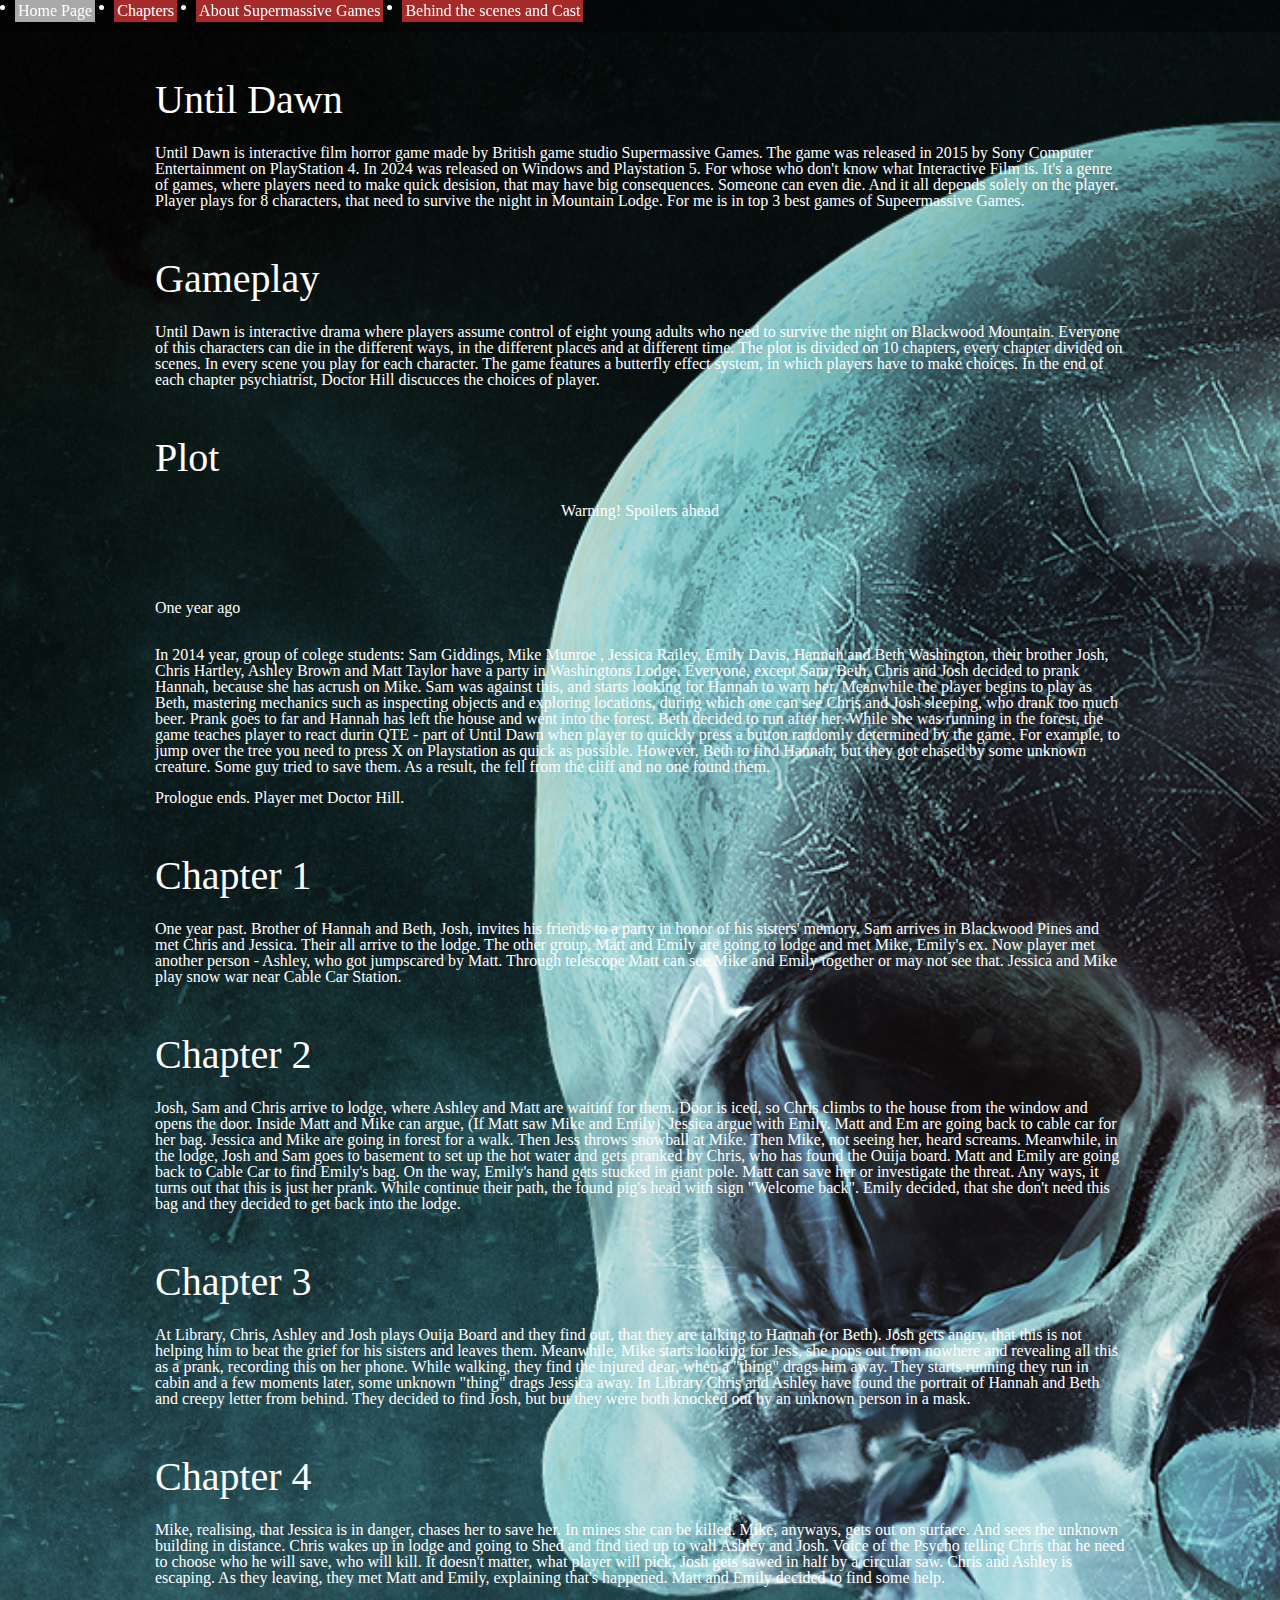
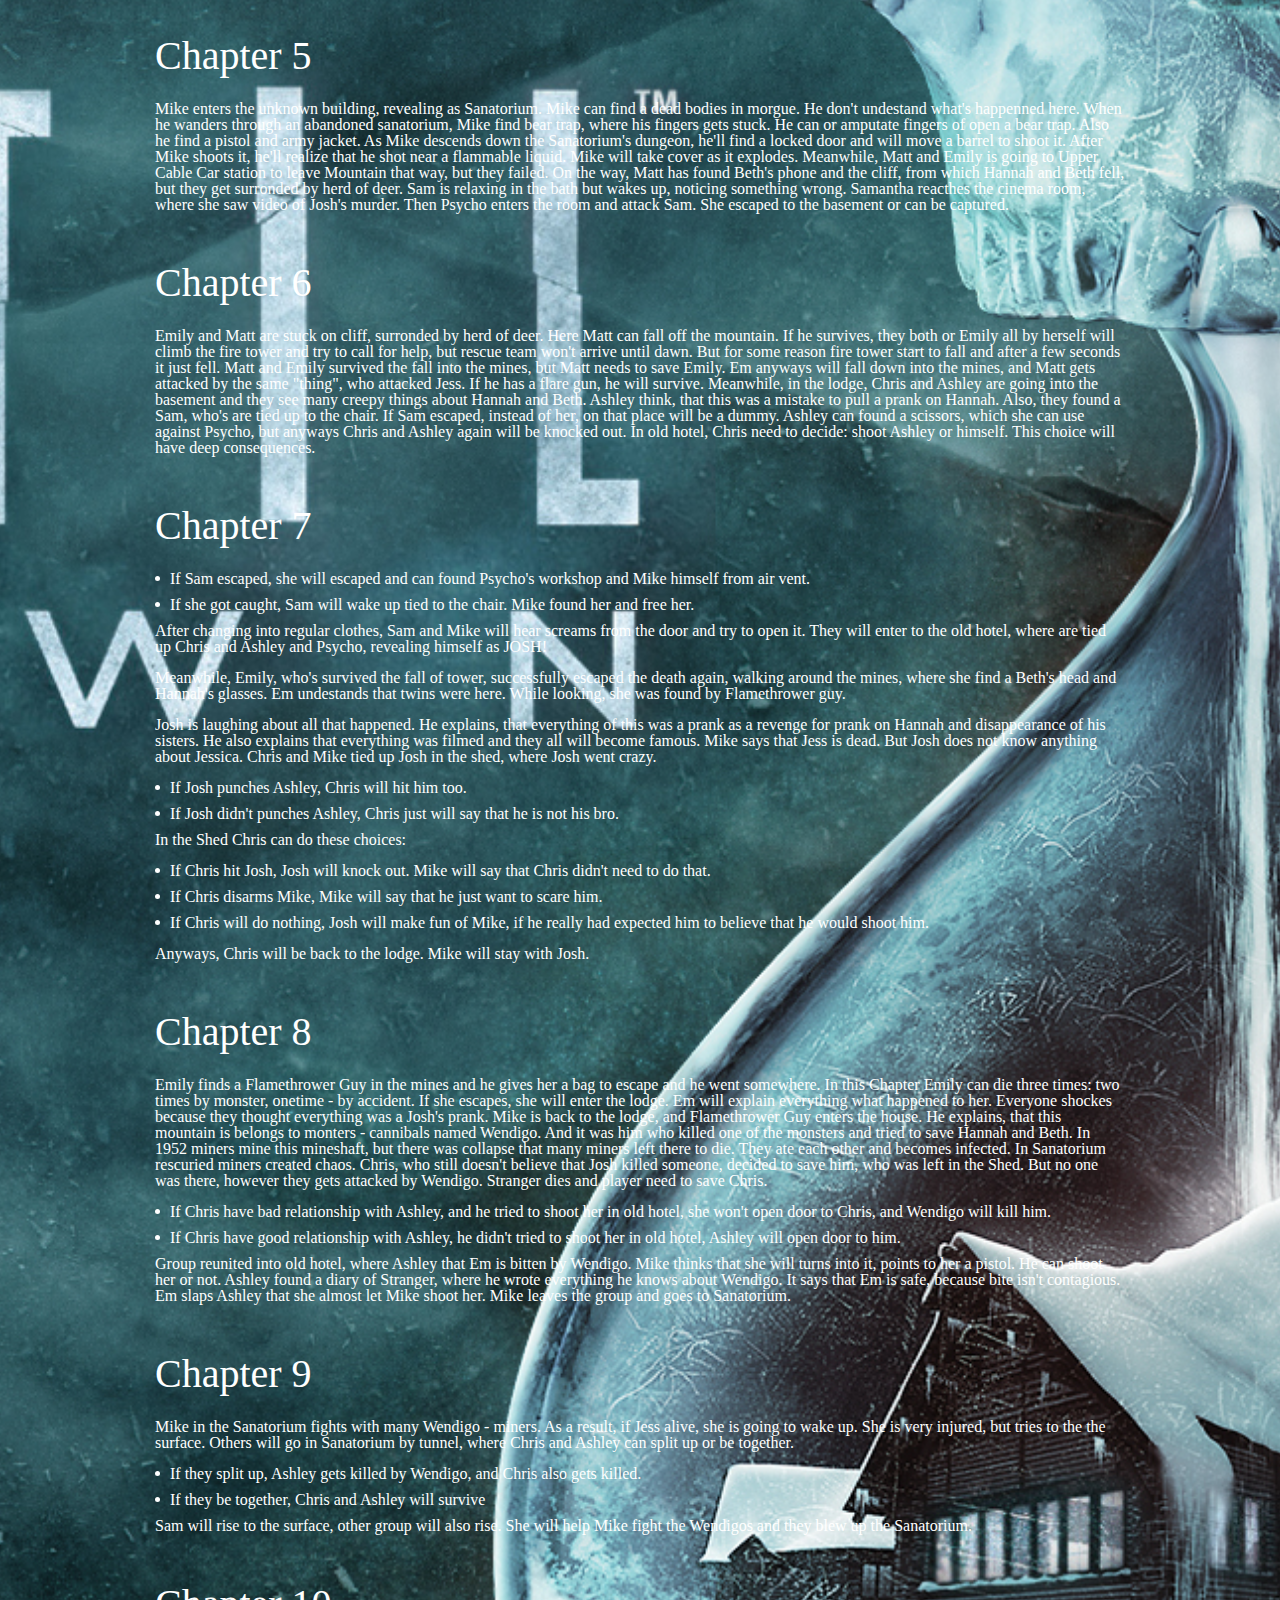
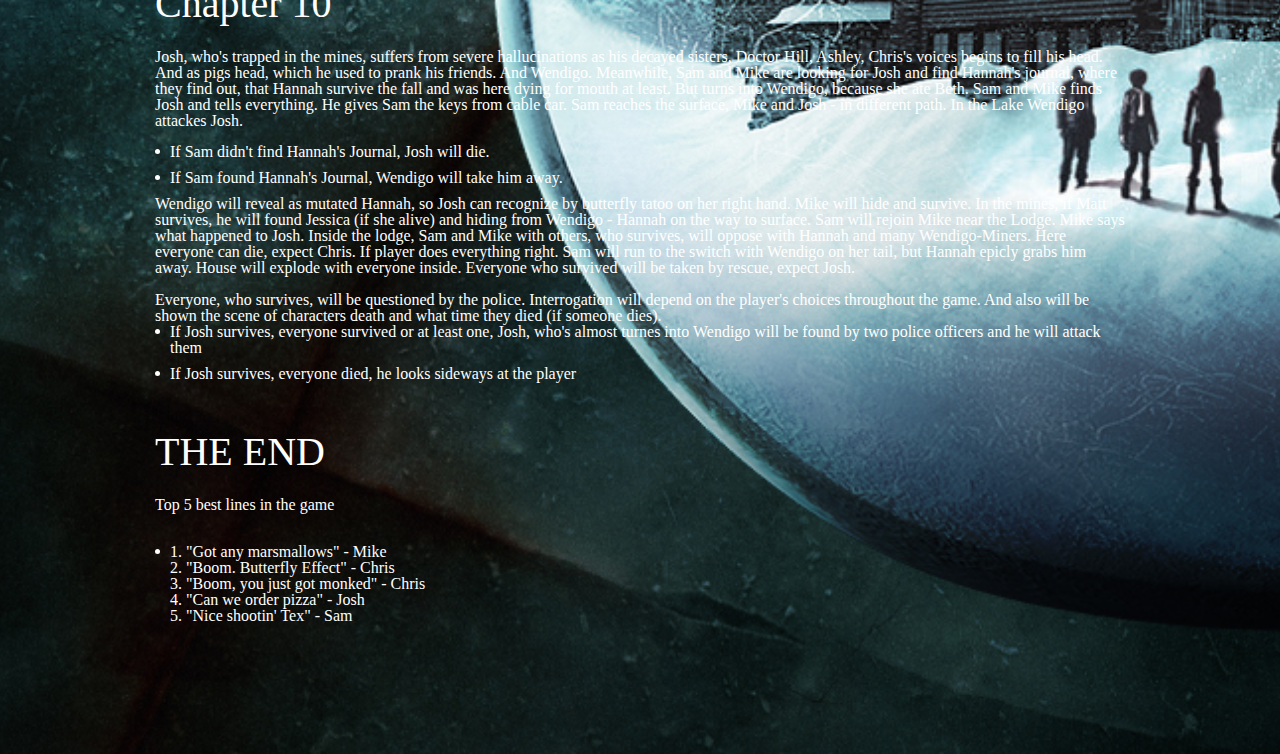
<file: index.html>
<!DOCTYPE html>
<html lang="en">

<head>
   <meta charset="UTF-8">
   <meta name="viewport" content="width=device-width, initial-scale=1.0">
   <link rel="stylesheet" href="css/style.css">
   <title>Until Dawn</title>
   <link rel="shortcut icon" href="img/favicon.ico">
</head>

<body>
   <header class="header">
      <ul class="menu">
         <li>
            <a href="index.html" class="sub-link">Home Page</a>
         </li>
         <li>
            <a href="#" class="link">Chapters</a>
            <ul class="sub-menu">
               <li>
                  <a href="#ch-1" class="sub-link">Chapter 1</a>
               </li>
               <li>
                  <a href="#ch-2" class="sub-link">Chapter 2</a>
               </li>
               <li>
                  <a href="#ch-3" class="sub-link">Chapter 3</a>
               </li>
               <li>
                  <a href="#ch-4" class="sub-link">Chapter 4</a>
               </li>
               <li>
                  <a href="#ch-5" class="sub-link">Chapter 5</a>
               </li>
               <li>
                  <a href="#ch-6" class="sub-link">Chapter 6</a>
               </li>
               <li>
                  <a href="#ch-7" class="sub-link">Chapter 7</a>
               </li>
               <li>
                  <a href="#ch-8" class="sub-link">Chapter 8</a>
               </li>
               <li>
                  <a href="#ch-9" class="sub-link">Chapter 9</a>
               </li>
               <li>
                  <a href="#ch-10" class="sub-link">Chapter 10</a>
               </li>
            </ul>
         </li>
         <li>
            <a href="untildawn.html" class="link">About Supermassive Games</a>
         </li>
         <li>
            <a href="cast.html" class="link">Behind the scenes and Cast</a>
         </li>
      </ul>

   </header>
   <main class="page">
      <div class="page__container">
         <h1 class="title">
            Until Dawn
         </h1>
         <div class="text">
            <p>Until Dawn is interactive film horror game made by British game studio Supermassive Games. The game was
               released in 2015 by Sony Computer Entertainment on PlayStation 4. In 2024 was released on Windows and
               Playstation 5. For whose who don't know what Interactive Film is. It's a genre of games, where players
               need to make quick desision, that may have big consequences. Someone can even die. And it all depends
               solely on the player. Player plays for 8 characters, that need to survive the night in Mountain Lodge.
               For me is in top 3 best games of Supeermassive Games. </p>
         </div>

         <h2 class="title">
            Gameplay
         </h2>

         <div class="text">
            <p> Until Dawn is interactive drama where players assume control of eight young adults who need to survive
               the night on Blackwood Mountain. Everyone of this characters can die in the different ways, in the
               different places and at different time. The plot is divided on 10 chapters, every chapter divided on
               scenes. In every scene you play for each character. The game features a butterfly effect system, in which
               players have to make choices. In the end of each chapter psychiatrist, Doctor Hill discucces the choices
               of player. </p>
         </div>

         <h3 class="title">
            Plot
         </h3>

         <div class="text text--center">

            <p>Warning! Spoilers ahead</p>
            <br>
         </div>

         <div class="text">
            <p> One year ago</p>
            <br>
            <p> In 2014 year, group of colege students: Sam Giddings, Mike Munroe , Jessica Railey, Emily Davis, Hannah
               and Beth Washington, their brother Josh, Chris Hartley, Ashley Brown and Matt Taylor have a party
               in Washingtons Lodge. Everyone, except Sam, Beth, Chris and Josh decided to prank Hannah, because she has
               acrush on Mike. Sam was against this, and starts looking for Hannah to warn her. Meanwhile the player
               begins to play as Beth, mastering mechanics such as inspecting objects and exploring locations, during
               which one can see Chris and Josh sleeping, who drank too much beer. Prank goes to far and Hannah has left
               the house and went into the forest. Beth decided to run after her. While she was running in the forest,
               the game teaches player to react durin QTE - part of Until Dawn when player to quickly press a button
               randomly determined by the game. For example, to jump over the tree you need to press X on Playstation as
               quick as possible. However, Beth to find Hannah, but they got chased by some unknown creature. Some guy
               tried to save them. As a result, the fell from the cliff and no one found them.</p>
            <p>Prologue ends. Player met Doctor Hill. </p>
         </div>

         <h4 id="ch-1" class="title">
            Chapter 1
         </h4>

         <div class="text">
            <p>One year past. Brother of Hannah and Beth, Josh, invites his friends to a party in honor of his sisters'
               memory. Sam arrives in Blackwood Pines and met Chris and Jessica. Their all arrive to the lodge. The
               other group, Matt and Emily are going to lodge and met Mike, Emily's ex. Now player met another person -
               Ashley, who got jumpscared by Matt. Through telescope Matt can see Mike and Emily together or may not see
               that. Jessica and Mike play snow war near Cable Car Station.
            </p>
         </div>

         <h5 id="ch-2" class="title">
            Chapter 2
         </h5>

         <div class="text">
            <p>Josh, Sam and Chris arrive to lodge, where Ashley and Matt are waitinf for them. Door is iced, so
               Chris climbs to the house from the window and opens the door. Inside Matt and Mike can argue, (If Matt
               saw Mike and Emily). Jessica argue with Emily. Matt and Em are going back to cable car for her bag.
               Jessica and Mike are going in forest for a walk. Then Jess throws snowball at Mike. Then Mike, not
               seeing her, heard screams. Meanwhile, in the lodge, Josh and Sam goes to basement to set up the hot water
               and gets pranked by Chris, who has found the Ouija board. Matt and Emily are going back to Cable Car to
               find Emily's bag. On the way, Emily's hand gets stucked in giant pole. Matt can save her or investigate
               the threat. Any ways, it turns out that this is just her prank. While continue their path, the found
               pig's head with sign "Welcome back". Emily decided, that she don't need this bag and they decided to get
               back into the lodge.
            </p>
         </div>

         <h6 id="ch-3" class="title">
            Chapter 3
         </h6>

         <div class="text">

            <p>At Library, Chris, Ashley and Josh plays Ouija Board and they find out, that they are talking to
               Hannah (or Beth). Josh gets angry, that this is not helping him to beat the grief for his sisters
               and leaves them. Meanwhile, Mike starts looking for Jess, she pops out from nowhere and revealing all
               this as a prank, recording this on her phone. While walking, they find the injured dear, when a "thing"
               drags him away. They starts running they run in cabin and a few moments later, some unknown "thing" drags
               Jessica away. In Library Chris and Ashley have found the portrait of Hannah and Beth and creepy letter
               from behind. They decided to find Josh, but but they were both knocked out by an unknown person in a
               mask.
            </p>
         </div>

         <h6 id="ch-4" class="title">
            Chapter 4
         </h6>

         <div class="text">
            <p> Mike, realising, that Jessica is in danger, chases her to save her. In mines she can be killed. Mike,
               anyways, gets out on surface. And sees the unknown building in distance. Chris wakes up in lodge and
               going to Shed and find tied up to wall Ashley and Josh. Voice of the Psycho telling Chris that he need to
               choose who he will save, who will kill. It doesn't matter, what player will pick, Josh gets sawed in half
               by a circular saw. Chris and Ashley is escaping. As they leaving, they met Matt and Emily, explaining
               that's happened. Matt and Emily decided to find some help.
            </p>
         </div>

         <h6 id="ch-5" class="title">
            Chapter 5
         </h6>

         <div class="text">
            <p>Mike enters the unknown building, revealing as Sanatorium. Mike can find a dead bodies in morgue. He
               don't undestand what's happenned here. When he wanders through an abandoned sanatorium, Mike find bear
               trap, where his fingers gets stuck. He can or amputate fingers of open a bear trap. Also he find a pistol
               and army jacket. As Mike descends down the Sanatorium's dungeon, he'll find a locked door and will move a
               barrel to shoot it. After Mike shoots it, he'll realize that he shot near a flammable liquid. Mike will
               take cover as it explodes. Meanwhile, Matt and Emily is going to Upper Cable Car station to leave
               Mountain that way, but they failed. On the way, Matt has found Beth's phone and the cliff, from which
               Hannah and Beth fell, but they get surronded by herd of deer.
               Sam is relaxing in the bath but wakes up, noticing something wrong. Samantha reacthes the cinema room,
               where she saw video of Josh's murder. Then Psycho enters the room and attack Sam. She escaped to the
               basement or can be captured.
            </p>
         </div>

         <h6 id="ch-6" class="title">
            Chapter 6
         </h6>

         <div class="text">
            <p>Emily and Matt are stuck on cliff, surronded by herd of deer. Here Matt can fall off the mountain.
               If he survives, they both or Emily all by herself will climb the fire tower and try to call for help, but
               rescue team won't arrive until dawn. But for some reason fire tower start to fall and after a few seconds
               it just fell. Matt and Emily survived the fall into the mines, but Matt needs to save Emily. Em anyways
               will fall down into the mines, and Matt gets attacked by the same "thing", who attacked Jess. If he has a
               flare gun, he will survive.
               Meanwhile, in the lodge, Chris and Ashley are going into the basement and they see many creepy things
               about Hannah and Beth. Ashley think, that this was a mistake to pull a prank on Hannah. Also, they found
               a Sam, who's are tied up to the chair. If Sam escaped, instead of her, on that place will be a dummy.
               Ashley can found a scissors, which she can use against Psycho, but anyways Chris and Ashley again will be
               knocked out. In old hotel, Chris need to decide: shoot Ashley or himself. This choice will have deep
               consequences.
            </p>
         </div>

         <h6 id="ch-7" class="title">
            Chapter 7
         </h6>

         <div class="text">

            <ul>
               <li>If Sam escaped, she will escaped and can found Psycho's workshop and Mike himself from air vent.</li>
               <li>If she got caught, Sam will wake up tied to the chair. Mike found her and free her. </li>
            </ul>
            <p>
               After changing into regular clothes, Sam and Mike will hear screams from the door and try to open it.
               They will enter to the old hotel, where are tied up Chris and Ashley and Psycho, revealing himself as
               JOSH!
            </p>
            <p> Meanwhile, Emily, who's survived the fall of tower, successfully escaped the death again, walking around
               the mines, where she find a Beth's head and Hannah's glasses. Em undestands that twins were here. While
               looking, she was found by Flamethrower guy.
            </p>
            <p>
               Josh is laughing about all that happened. He explains, that everything of this was a prank as a revenge
               for prank on Hannah and disappearance of his sisters. He also explains that everything was filmed and
               they all will become famous. Mike says that Jess is dead. But Josh does not know anything about Jessica.
               Chris and Mike tied up Josh in the shed, where Josh went crazy.
            </p>
            <ul>
               <li>If Josh punches Ashley, Chris will hit him too.</li>
               <li>If Josh didn't punches Ashley, Chris just will say that he is not his bro. </li>
            </ul>
            <p> In the Shed Chris can do these choices:
            <ul>
               <li>If Chris hit Josh, Josh will knock out. Mike will say that Chris didn't need to do that.</li>
               <li>If Chris disarms Mike, Mike will say that he just want to scare him. </li>
               <li>If Chris will do nothing, Josh will make fun of Mike, if he really had expected him to believe that
                  he would shoot him. </li>
            </ul>
            </p>
            <p> Anyways, Chris will be back to the lodge. Mike will stay with Josh.</p>
         </div>

         <h6 id="ch-8" class="title">
            Chapter 8
         </h6>

         <div class="text">
            <p>Emily finds a Flamethrower Guy in the mines and he gives her a bag to escape and he went somewhere. In
               this Chapter Emily can die three times: two times by monster, onetime - by accident. If she escapes, she
               will enter the lodge. Em will explain everything what happened to her. Everyone shockes because they
               thought everything was a Josh's prank. Mike is back to the lodge, and Flamethrower Guy enters the house.
               He explains, that this mountain is belongs to monters - cannibals named Wendigo. And it was him who
               killed one of the monsters and tried to save Hannah and Beth. In 1952 miners mine this mineshaft, but
               there was collapse that many miners left there to die. They ate each other and becomes infected. In
               Sanatorium rescuried miners created chaos. Chris, who still doesn't believe that Josh killed someone,
               decided to save him, who was left in the Shed. But no one was there, however they gets attacked by
               Wendigo. Stranger dies and player need to save Chris.
               <li>If Chris have bad relationship with Ashley, and he tried to shoot her in old hotel, she won't open
                  door to Chris, and Wendigo will kill him. </li>
               <li>If Chris have good relationship with Ashley, he didn't tried to shoot her in old hotel, Ashley will
                  open door to him.</li>
               </ul>
               Group reunited into old hotel, where Ashley that Em is bitten by Wendigo. Mike thinks that she will turns
               into it, points to her a pistol. He can shoot her or not. Ashley found a diary of Stranger, where he
               wrote everything he knows about Wendigo. It says that Em is safe, because bite isn't contagious. Em slaps
               Ashley that she almost let Mike shoot her. Mike leaves the group and goes to Sanatorium.
            </p>
         </div>

         <h6 id="ch-9" class="title">
            Chapter 9
         </h6>

         <div class="text">
            <p>Mike in the Sanatorium fights with many Wendigo - miners. As a result, if Jess alive, she is going to
               wake up. She is very injured, but tries to the the surface. Others will go in Sanatorium by tunnel, where
               Chris and Ashley can split up or be together.
               <li>If they split up, Ashley gets killed by Wendigo, and Chris also gets killed.</li>
               <li>If they be together, Chris and Ashley will survive</li>
               </ul>
               Sam will rise to the surface, other group will also rise. She will help Mike
               fight the Wendigos and they blew up the Sanatorium.
            </p>
         </div>

         <h6 id="ch-10" class="title">
            Chapter 10
         </h6>

         <div class="text">
            <p> Josh, who's trapped in the mines, suffers from severe hallucinations as his decayed sisters, Doctor
               Hill, Ashley, Chris's voices begins to fill his head. And as pigs head, which he used to prank his
               friends. And Wendigo.
               Meanwhile, Sam and Mike are looking for Josh and find Hannah's journal, where they find out, that Hannah
               survive the fall and was here dying for mouth at least. But turns into Wendigo, because she ate Beth. Sam
               and Mike finds Josh and tells everything. He gives Sam the keys from cable car. Sam reaches the surface,
               Mike and Josh - in different path. In the Lake Wendigo attackes Josh.
            <ul>
               <li>If Sam didn't find Hannah's Journal, Josh will die. </li>
               <li>If Sam found Hannah's Journal, Wendigo will take him away.</li>
            </ul>
            Wendigo will reveal as mutated Hannah, so Josh can recognize by butterfly tatoo on her right hand. Mike will
            hide and survive. In the mines, if Matt survives, he will found Jessica (if she alive) and hiding from
            Wendigo - Hannah on the way to surface. Sam will rejoin Mike near the Lodge. Mike says what happened to
            Josh. Inside the lodge, Sam and Mike with others, who survives, will oppose with Hannah and many
            Wendigo-Miners. Here everyone can die, expect Chris.
            If player does everything right. Sam will run to the switch with Wendigo on her tail, but Hannah epicly
            grabs him away. House will explode with everyone inside. Everyone who survived will be taken by rescue,
            expect Josh.
            <br></br>
            Everyone, who survives, will be questioned by the police. Interrogation will depend on the player's choices
            throughout the game. And also will be shown the scene of characters death and what time they died (if
            someone
            dies).
            <ul>
               <li>If Josh survives, everyone survived or at least one, Josh, who's almost turnes into Wendigo will be
                  found by two police officers and he will attack them</li>
               <li>If Josh survives, everyone died, he looks sideways at the player</li>
            </ul>
            </p>
         </div>

         <h6 class="title">
            THE END
         </h6>

         <div class="text">
            <p> Top 5 best lines in the game</p>
            <br>
            <li>
               <ul>1. "Got any marsmallows" - Mike </ul>
               <ul>2. "Boom. Butterfly Effect" - Chris </ul>
               <ul>3. "Boom, you just got monked" - Chris </ul>
               <ul>4. "Can we order pizza" - Josh </ul>
               <ul>5. "Nice shootin' Tex" - Sam</ul>
            </li>

         </div>
</body>

</html>
</file>
<file: css/style.css>
@import url("reset.css");

body {
    color: white;

}

.page {
    padding-block: 80px;
    min-height: 100%;
    background: url('../img/41568_full-retina.jpg') top / cover no-repeat;

}

[class*="__container"] {
    max-width: 1000px;
    padding-left: 15px;
    padding-right: 15px;
    margin: 0 auto;
}



.title {
    font-size: 40px;
    margin-bottom: 25px;
}

.text {
    margin-bottom: 50px;
}

.text--center {
    text-align: center;
}

p {
    margin-bottom: 15px;
}

ul {}

li {
    position: relative;
    padding-left: 15px;
    margin-bottom: 10px;
}

li::before {
    content: "";
    width: 5px;
    height: 5px;
    border-radius: 50%;
    position: absolute;
    left: 0;
    top: 5px;
    background-color: white;
}

.tittle--center {
    text-align: center;
}

.menu {}

.menu li {
    display: inline-block;
    position: relative;
}

.menu li:hover .link {
    background-color: black;
}

.menu li:hover .sub-menu {
    opacity: 1;
    visibility: visible;
}

.link {
    background-color: brown;
    display: inline-block;
    padding: 3px;
    transition: all 0.3s;
}

.sub-menu {
    position: absolute;
    top: 100%;
    left: 0;
    width: 100%;
    box-shadow: 0px 3px 3px 3px rgba(0, 0, 0, 0, 53);
    opacity: 0;
    visibility: hidden;
    transition: all 0.3s;
}

.sub-menu li {
    display: block;
}

.sub-link {
    display: block;
    padding: 3px;
    background-color: darkgray;
}

.sub-link:hover {
    background-color: darkgray;
}


.button {
    border-radius: 10px;
    background-color: aquamarine;
    padding: 15px;
    text-transform: uppercase;
    letter-spacing: 3px;
    font-family: Arial;
    text-align: center;
    box-shadow: 0px 5px 0 px 0 px #000;
    position: relative;
    top: 0;
    transition: all 0, 3s;
}

.button:hover {
    top: 3px;
    background-color: aliceblue;
    box-shadow: 0 px 2 px 0 px 0 px #000;
}

.header {
    background-color: rgba(0, 0, 0, 0.366);
    position: fixed;
    width: 100%;
    top: 0;
    left: 0;
    z-index: 50;
    padding-top: 20;
    padding-bottom: 20;
}


.page-about {
    padding-block: 80px;
    min-height: 100%;
    background: url('../img/Supermassive_Gsmes_log.jpg') center / cover no-repeat;

}

.page-about__text {
    font-size: 28px;
}

.cast {
    color: red;
}
</file>
